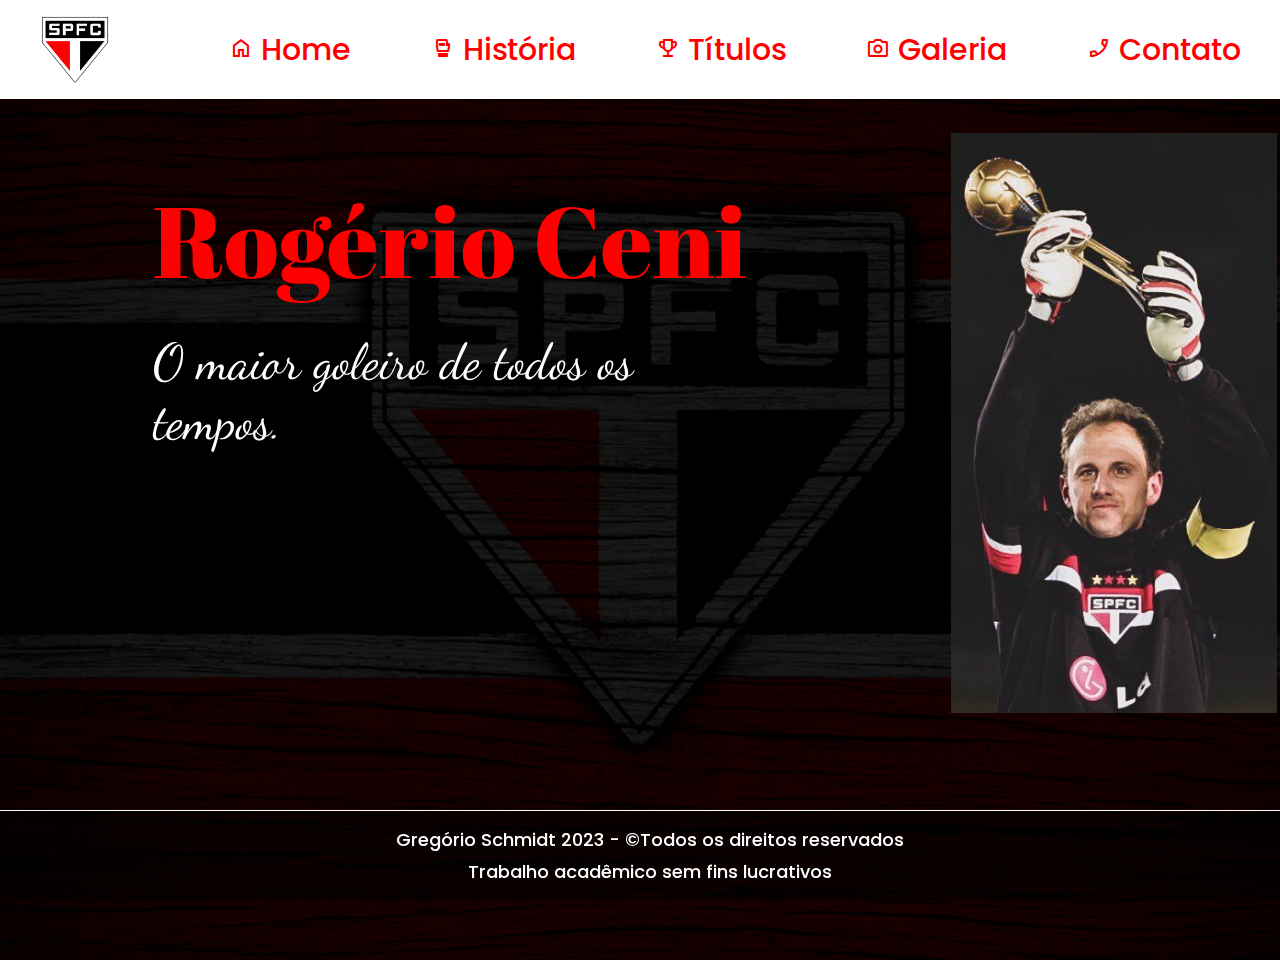
<file: index.html>
<!doctype html>
<html>
<head>
	<title>Home</title>
	<meta charset="utf-8">
	<link rel="icon" type="image/jpg" href="imagem/saopaulo.png">
	<link rel="stylesheet" href="style.css">
	<link rel="stylesheet" href="https://fonts.googleapis.com/css2?family=Material+Symbols+Outlined:opsz,wght,FILL,GRAD@20..48,100..700,0..1,-50..200" />
</head>
<body>
	<header>
		<nav>
			<img src="imagem/saopaulo.png" class="img">
				<ul class="atalhos">
					<li><a href="index.html"><i class="material-symbols-outlined">home</i> Home</a></li>
					<li><a href="historia.html"><i class="material-symbols-outlined">sports_mma</i> História</a></li>
					<li><a href="titulos.html"><i class="material-symbols-outlined">trophy</i> Títulos</a></li>
					<li><a href="galeria.html"><i class="material-symbols-outlined">photo_camera</i> Galeria</a></li>
					<li><a href="contato.html"><i class="material-symbols-outlined">phone_enabled</i> Contato</a></li>
				</ul>
		</nav>
		<table>
		<td>
		<div class="tit">
		Rogério Ceni
		</div>
		<br>
		<div class="text">
		O maior goleiro de todos os tempos.
		</div>
		</td>
		<td>
		<img src="imagem/rogeriohome.jpg" class="img2">
		</td>
		</table>
	</header>
	<footer>
    <p>Gregório Schmidt 2023 - &copyTodos os direitos reservados</p>
    <p>Trabalho acadêmico sem fins lucrativos</p>
	</footer>
</body>
</html>
</file>
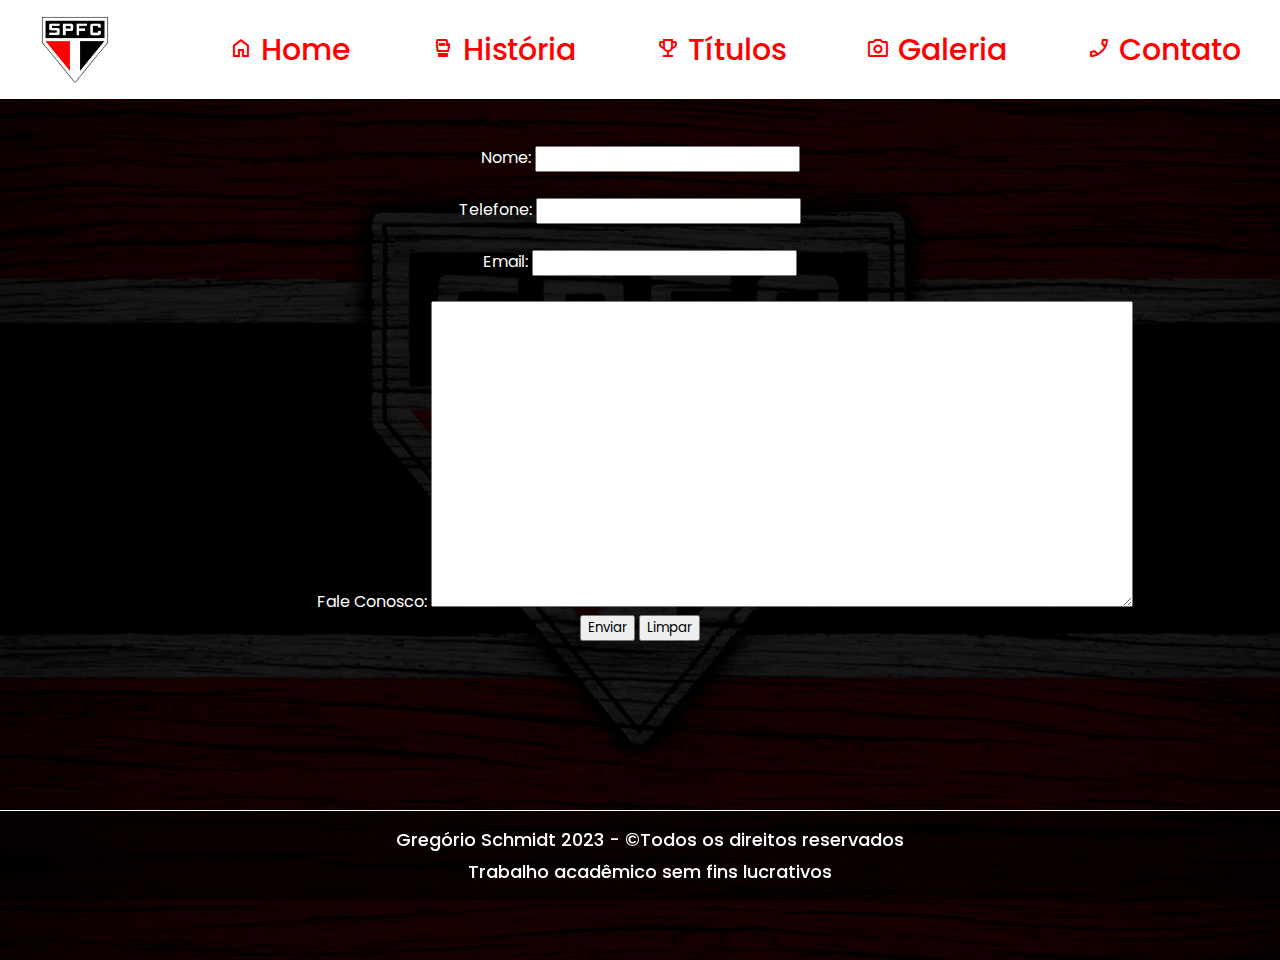
<file: contato.html>
<!doctype html>
<html>
<head>
	<title>Contato</title>
	<meta charset="utf-8">
	<link rel="icon" type="image/jpg" href="imagem/saopaulo.png">
	<link rel="stylesheet" href="style.css">
	<link rel="stylesheet" href="https://fonts.googleapis.com/css2?family=Material+Symbols+Outlined:opsz,wght,FILL,GRAD@20..48,100..700,0..1,-50..200" />
	<script language="javascript" type="text/javascript">
		function validar(){
		var email = contato.email.value;
		var fale = contato.fale.value;
		var nome = contato.nome.value;
		var telefone = contato.telefone.value;
		
		
		if (nome == ""){
			alert('Por favor, preencha o campo com o seu nome!');
			contato.nome.focus();
		return false;
		}
		
		if (telefone == ""){
			alert('Por favor, preencha o campo com o seu número de telefone!');
			contato.telefone.focus();
		return false;
		}
		
		if (email == ""){
			alert('Por favor, preencha o campo com o seu email!');
			contato.email.focus();
		return false;
		}
		
		if (fale == ""){
			alert('Por favor, escreva seu recado!');
			contato.fale.focus();
		return false;
		}
		}
	</script>
</head>
<body>
		<nav>
			<img src="imagem/saopaulo.png" class="img">
				<ul class="atalhos">
					<li><a href="index.html"><i class="material-symbols-outlined">home</i> Home</a></li>
					<li><a href="historia.html"><i class="material-symbols-outlined">sports_mma</i> História</a></li>
					<li><a href="titulos.html"><i class="material-symbols-outlined">trophy</i> Títulos</a></li>
					<li><a href="galeria.html"><i class="material-symbols-outlined">photo_camera</i> Galeria</a></li>
					<li><a href="contato.html"><i class="material-symbols-outlined">phone_enabled</i> Contato</a></li>
				</ul>
		</nav>
	<div class="tabela">
	<form name="contato" action="contatoconfirmado.html" method="get">
		<br>
		Nome: <input type="text" name="nome"><br><br>
		<span class="tel">Telefone: <input type="text" name="telefone"></span><br><br>
		Email: <input type="text" name="email"><br><br>
		<span class="fale">Fale Conosco: 
		 <textarea rows="15" cols="60" name="fale"></textarea> </span>
		<br>
		<input type="submit" onclick="return validar()" value="Enviar">
		<input type="reset" name="limpa" value="Limpar">
	</form>
	</div>
	<footer>
    <p>Gregório Schmidt 2023 - &copyTodos os direitos reservados</p>
    <p>Trabalho acadêmico sem fins lucrativos</p>
	</footer>
</body>
</html>
</file>
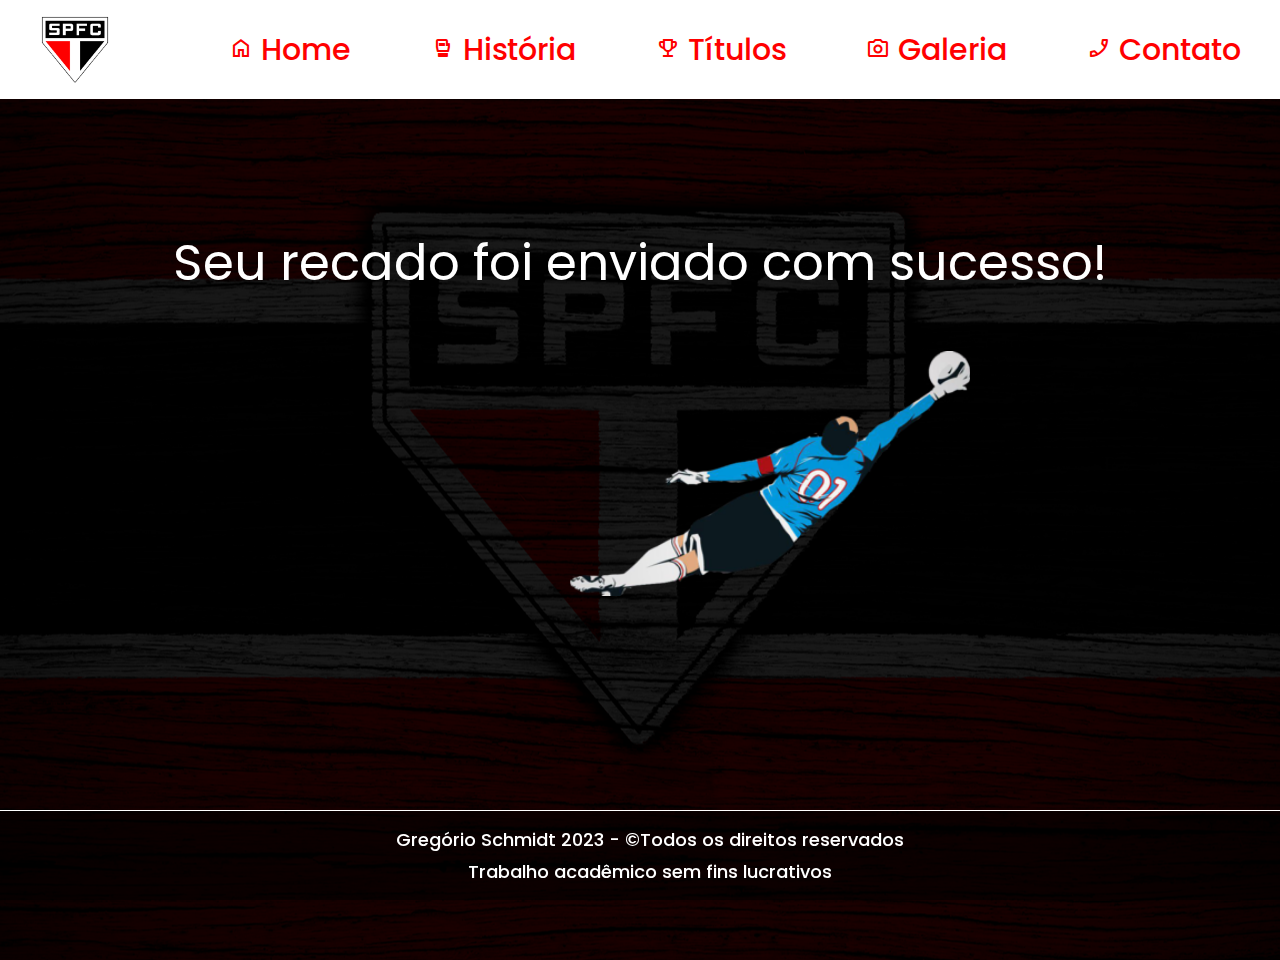
<file: contatoconfirmado.html>
<!doctype html>
<html>
<head>
	<title>Contato</title>
	<meta charset="utf-8">
	<link rel="icon" type="image/jpg" href="imagem/saopaulo.png">
	<link rel="stylesheet" href="style.css">
	<link rel="stylesheet" href="https://fonts.googleapis.com/css2?family=Material+Symbols+Outlined:opsz,wght,FILL,GRAD@20..48,100..700,0..1,-50..200" />
</head>
<body>
	<nav>
		<img src="imagem/saopaulo.png" class="img">
			<ul class="atalhos">
				<li><a href="index.html"><i class="material-symbols-outlined">home</i> Home</a></li>
				<li><a href="historia.html"><i class="material-symbols-outlined">sports_mma</i> História</a></li>
				<li><a href="titulos.html"><i class="material-symbols-outlined">trophy</i> Títulos</a></li>
				<li><a href="galeria.html"><i class="material-symbols-outlined">photo_camera</i> Galeria</a></li>
				<li><a href="contato.html"><i class="material-symbols-outlined">phone_enabled</i> Contato</a></li>
			</ul>
	</nav>
	<div class="textt">
	Seu recado foi enviado com sucesso!
	</div>
	<img src="imagem/rogeriodefesa.png" class="img3">
	<footer>
    <p>Gregório Schmidt 2023 - &copyTodos os direitos reservados</p>
    <p>Trabalho acadêmico sem fins lucrativos</p>
	</footer>
</body>
</html>
</file>
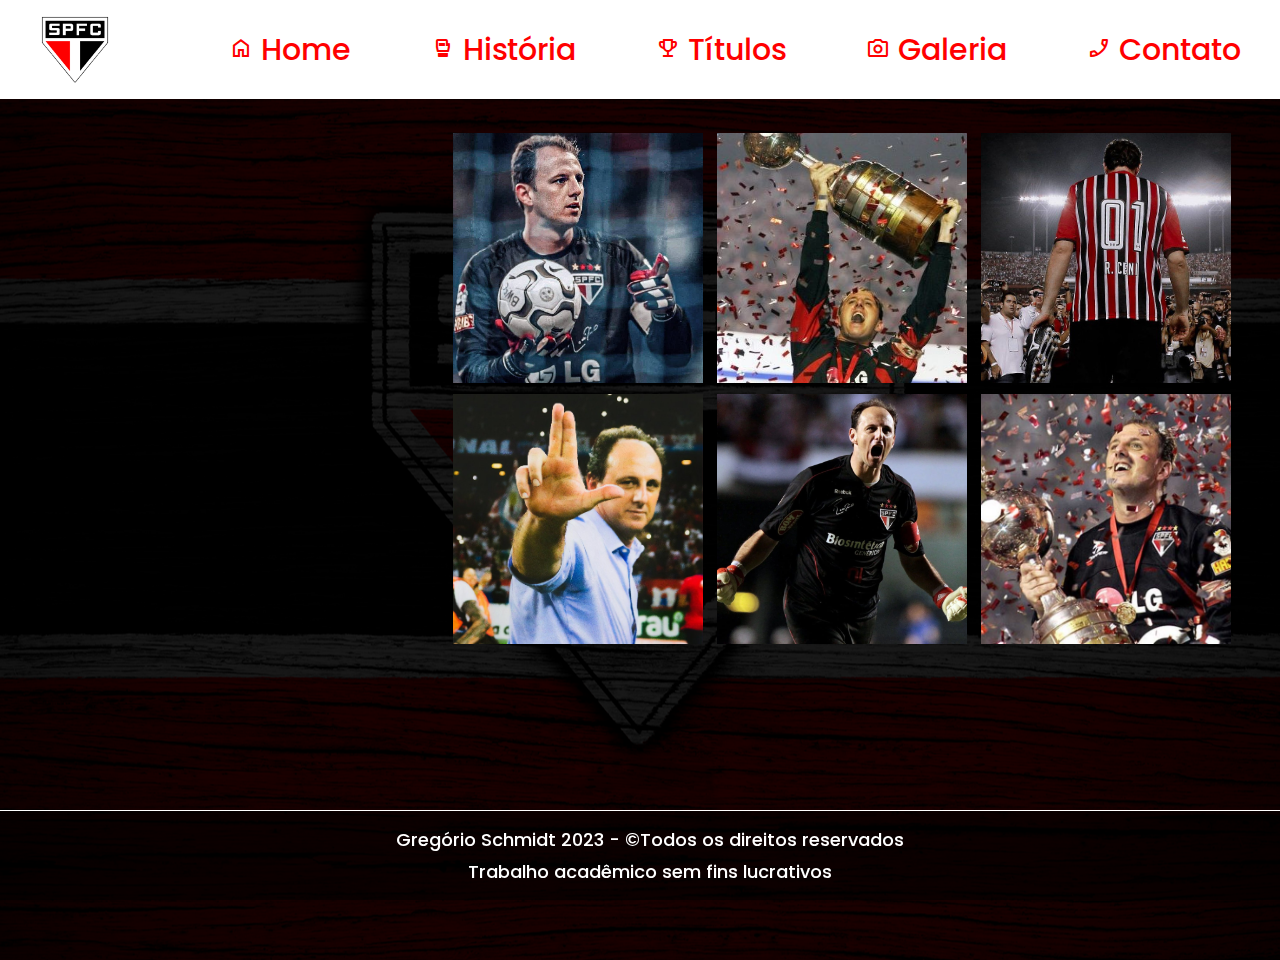
<file: galeria.html>
<!doctype html>
<html>
<head>
	<title>Galeria</title>
	<meta charset="utf-8">
	<link rel="icon" type="image/jpg" href="imagem/saopaulo.png">
	<link rel="stylesheet" href="style.css">
	<link rel="stylesheet" href="https://fonts.googleapis.com/css2?family=Material+Symbols+Outlined:opsz,wght,FILL,GRAD@20..48,100..700,0..1,-50..200" />
</head>
<body>
		<nav>
			<img src="imagem/saopaulo.png" class="img">
				<ul class="atalhos">
					<li><a href="index.html"><i class="material-symbols-outlined">home</i> Home</a></li>
					<li><a href="historia.html"><i class="material-symbols-outlined">sports_mma</i> História</a></li>
					<li><a href="titulos.html"><i class="material-symbols-outlined">trophy</i> Títulos</a></li>
					<li><a href="galeria.html"><i class="material-symbols-outlined">photo_camera</i> Galeria</a></li>
					<li><a href="contato.html"><i class="material-symbols-outlined">phone_enabled</i> Contato</a></li>
				</ul>
		</nav>
	<table class="imagens">
	<tr>
	<td><img src="imagem/rogerioceni1.jpg" width="250" height="250" class="r1"></td>
	<td><img src="imagem/rogerioceni2.jpg" width="250" height="250" class="r2"></td>
	<td><img src="imagem/rogerioceni3.jpg" width="250" height="250" class="r3"></td>
	</tr>
	<tr>
	<td><img src="imagem/rogerioceni4.jpg" width="250" height="250" class="r4"></td>
	<td><img src="imagem/rogerioceni5.jpg" width="250" height="250" class="r5"></td>
	<td><img src="imagem/rogerioceni6.jpg" width="250" height="250" class="r6"></td>
	</tr>
	</table>
	<footer>
    <p>Gregório Schmidt 2023 - &copyTodos os direitos reservados</p>
    <p>Trabalho acadêmico sem fins lucrativos</p>
	</footer>
</body>
</html>
</file>
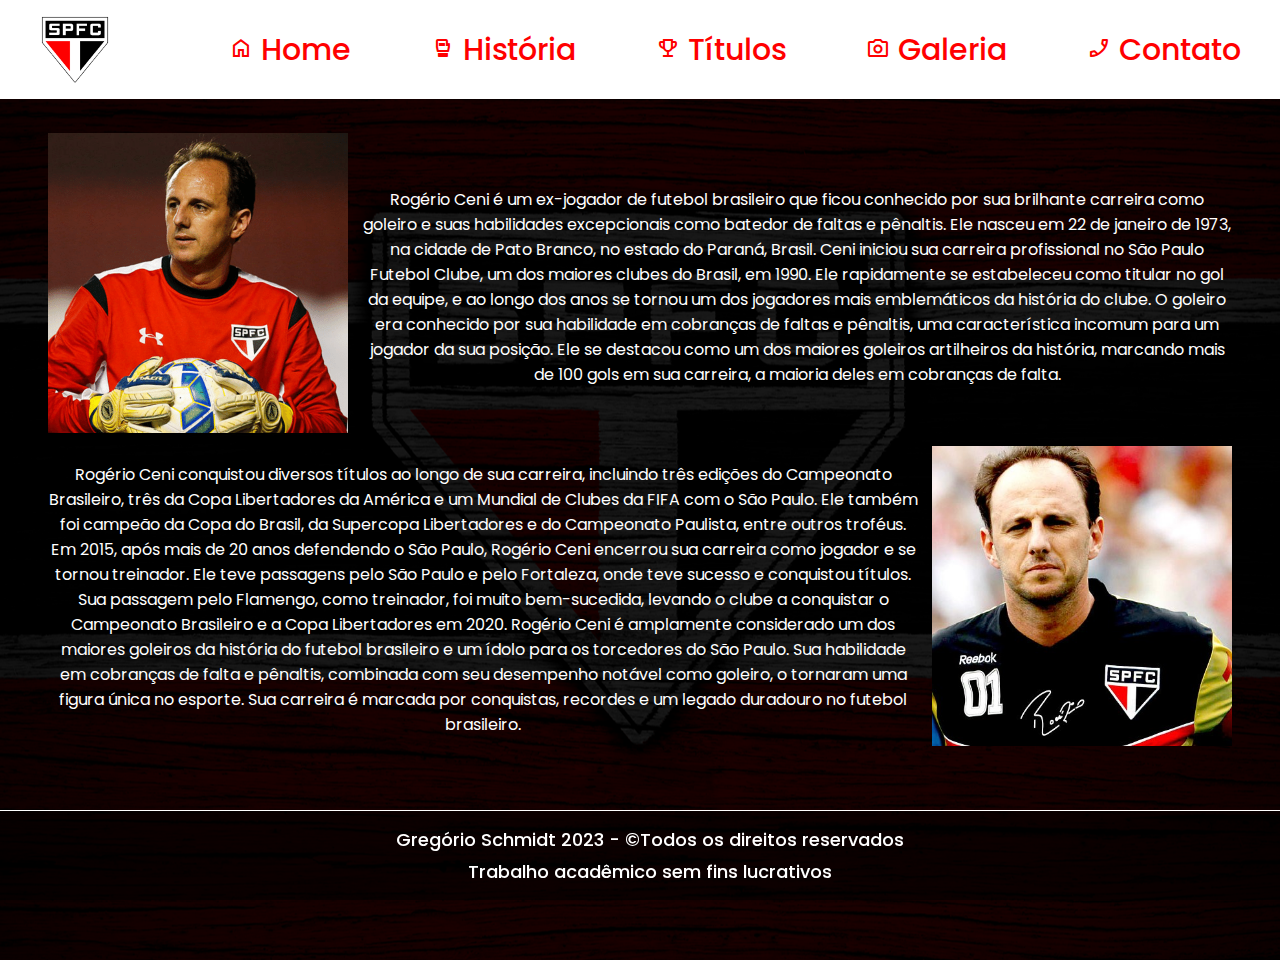
<file: historia.html>
<!doctype html>
<html>
<head>
	<title>História</title>
	<meta charset="utf-8">
	<link rel="icon" type="image/jpg" href="imagem/saopaulo.png">
	<link rel="stylesheet" href="style.css">
	<link rel="stylesheet" href="https://fonts.googleapis.com/css2?family=Material+Symbols+Outlined:opsz,wght,FILL,GRAD@20..48,100..700,0..1,-50..200" />
</head>
<body>
		<nav>
			<img src="imagem/saopaulo.png" class="img">
				<ul class="atalhos">
					<li><a href="index.html"><i class="material-symbols-outlined">home</i> Home</a></li>
					<li><a href="historia.html"><i class="material-symbols-outlined">sports_mma</i> História</a></li>
					<li><a href="titulos.html"><i class="material-symbols-outlined">trophy</i> Títulos</a></li>
					<li><a href="galeria.html"><i class="material-symbols-outlined">photo_camera</i> Galeria</a></li>
					<li><a href="contato.html"><i class="material-symbols-outlined">phone_enabled</i> Contato</a></li>
				</ul>
		</nav>
	<table class="tabelahist">
	<tr>
	<td>
	<img src="imagem/rogeriohist1.png" class="img1hist">
	</td>
	<td>
	Rogério Ceni é um ex-jogador de futebol brasileiro que ficou conhecido por sua brilhante carreira como goleiro e suas habilidades excepcionais como batedor de faltas e pênaltis. Ele nasceu em 22 de janeiro de 1973, na cidade de Pato Branco, no estado do Paraná, Brasil.

Ceni iniciou sua carreira profissional no São Paulo Futebol Clube, um dos maiores clubes do Brasil, em 1990. Ele rapidamente se estabeleceu como titular no gol da equipe, e ao longo dos anos se tornou um dos jogadores mais emblemáticos da história do clube.

O goleiro era conhecido por sua habilidade em cobranças de faltas e pênaltis, uma característica incomum para um jogador da sua posição. Ele se destacou como um dos maiores goleiros artilheiros da história, marcando mais de 100 gols em sua carreira, a maioria deles em cobranças de falta.
	</td>
	</tr>
	</table>
	<table class="tabelahist2">
	<tr>
	<td>
	Rogério Ceni conquistou diversos títulos ao longo de sua carreira, incluindo três edições do Campeonato Brasileiro, três da Copa Libertadores da América e um Mundial de Clubes da FIFA com o São Paulo. Ele também foi campeão da Copa do Brasil, da Supercopa Libertadores e do Campeonato Paulista, entre outros troféus.

Em 2015, após mais de 20 anos defendendo o São Paulo, Rogério Ceni encerrou sua carreira como jogador e se tornou treinador. Ele teve passagens pelo São Paulo e pelo Fortaleza, onde teve sucesso e conquistou títulos. Sua passagem pelo Flamengo, como treinador, foi muito bem-sucedida, levando o clube a conquistar o Campeonato Brasileiro e a Copa Libertadores em 2020.

Rogério Ceni é amplamente considerado um dos maiores goleiros da história do futebol brasileiro e um ídolo para os torcedores do São Paulo. Sua habilidade em cobranças de falta e pênaltis, combinada com seu desempenho notável como goleiro, o tornaram uma figura única no esporte. Sua carreira é marcada por conquistas, recordes e um legado duradouro no futebol brasileiro.
	</td>
	<td>
	<img src="imagem/rogeriohist2.jpg" class="img2hist">
	</td>
	</tr>
	</table>
	<footer>
    <p>Gregório Schmidt 2023 - &copyTodos os direitos reservados</p>
    <p>Trabalho acadêmico sem fins lucrativos</p>
	</footer>
</body>
</html>
</file>
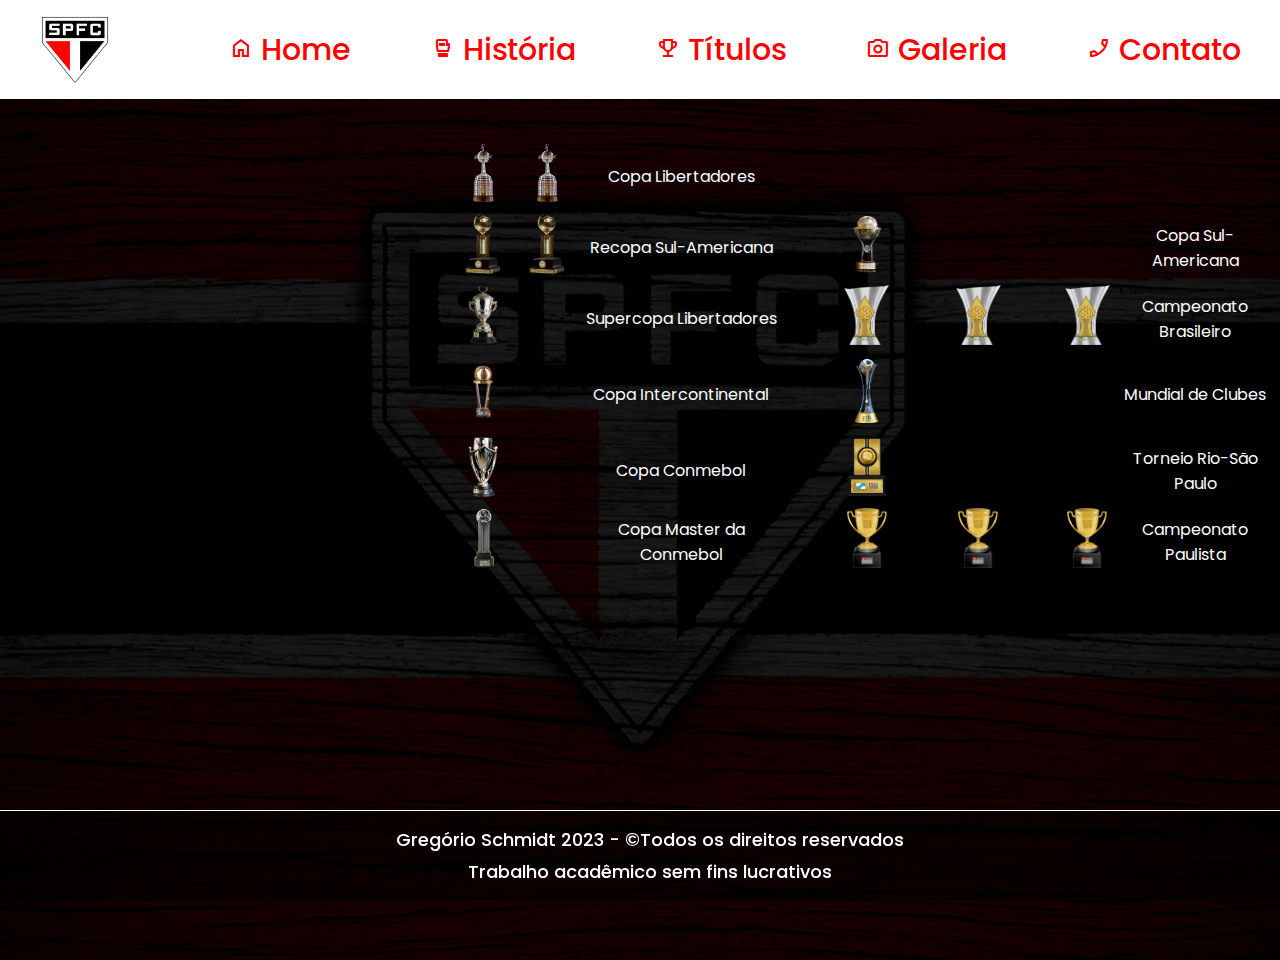
<file: titulos.html>
<!doctype html>
<html>
<head>
	<title>Títulos</title>
	<meta charset="utf-8">
	<link rel="icon" type="image/jpg" href="imagem/saopaulo.png">
	<link rel="stylesheet" href="style.css">
	<link rel="stylesheet" href="https://fonts.googleapis.com/css2?family=Material+Symbols+Outlined:opsz,wght,FILL,GRAD@20..48,100..700,0..1,-50..200" />
</head>
<body>
		<nav>
			<img src="imagem/saopaulo.png" class="img">
				<ul class="atalhos">
					<li><a href="index.html"><i class="material-symbols-outlined">home</i> Home</a></li>
					<li><a href="historia.html"><i class="material-symbols-outlined">sports_mma</i> História</a></li>
					<li><a href="titulos.html"><i class="material-symbols-outlined">trophy</i> Títulos</a></li>
					<li><a href="galeria.html"><i class="material-symbols-outlined">photo_camera</i> Galeria</a></li>
					<li><a href="contato.html"><i class="material-symbols-outlined">phone_enabled</i> Contato</a></li>
				</ul>
		</nav>
	<table class="titulos">
	<tr>
	<td><img src="imagem/liberta.png" width="25" height="60" class="t1"></td>
	<td><img src="imagem/liberta.png" width="25" height="60" class="t1"></td>
	<td></td>
	<td> Copa Libertadores</td>
	</tr>
	<tr>
	<td><img src="imagem/recopa.png" width="60" height="60" class="t1"></td>
	<td><img src="imagem/recopa.png" width="60" height="60" class="t1"></td>
	<td></td>
	<td> Recopa Sul-Americana</td>
	<td><img src="imagem/sula.png" width="32" height="60" class="t2"></td>
	<td></td>
	<td></td>
	<td> Copa Sul-Americana</td>
	<tr>
	<td><img src="imagem/supercopa.png" width="30" height="60" class="t1"></td>
	<td></td>
	<td></td>
	<td> Supercopa Libertadores</td>
	<td><img src="imagem/brasa.png" width="45" height="60" class="t2"></td>
	<td><img src="imagem/brasa.png" width="45" height="60" class="t2"></td>
	<td><img src="imagem/brasa.png" width="45" height="60" class="t2"></td>
	<td> Campeonato Brasileiro</td>
	<tr>
	<td><img src="imagem/inter.png" width="60" height="60" class="t1"></td>
	<td></td>
	<td></td>
	<td> Copa Intercontinental</td>
	<td><img src="imagem/mundial.png" width="50" height="70" class="t2"></td>
	<td></td>
	<td></td>
	<td> Mundial de Clubes</td>
	<tr>
	<td><img src="imagem/conmebol.png" width="30" height="60" class="t1"></td>
	<td></td>
	<td></td>
	<td> Copa Conmebol</td>
	<td><img src="imagem/rjsp.png" width="40" height="60" class="t2"></td>
	<td></td>
	<td></td>
	<td> Torneio Rio-São Paulo</td>
	<tr>
	<td><img src="imagem/masterc.png" width="60" height="60" class="t1"></td>
	<td></td>
	<td></td>
	<td> Copa Master da Conmebol</td>
	<td><img src="imagem/paulista.png" width="40" height="60" class="t2"></td>
	<td><img src="imagem/paulista.png" width="40" height="60" class="t2"></td>
	<td><img src="imagem/paulista.png" width="40" height="60" class="t2"></td>
	<td> Campeonato Paulista</td>
	</tr>
	</table>
	<footer>
    <p>Gregório Schmidt 2023 - &copyTodos os direitos reservados</p>
    <p>Trabalho acadêmico sem fins lucrativos</p>
	</footer>
</body>
</html>
</file>
<file: style.css>
@import url('https://fonts.googleapis.com/css2?family=Poppins:ital,wght@0,400;0,500;0,600;0,700;0,800;0,900;1,400;1,500;1,600;1,700;1,800;1,900&display=swap');
@import url('https://fonts.googleapis.com/css2?family=Abril+Fatface&display=swap');
@import url('https://fonts.googleapis.com/css2?family=Dancing+Script&display=swap');

*{
	font-family: "Poppins";
}

body{
	list-style: none;
	margin: 0;
	padding: 0;
	overflow: hidden;
	background-image: url(imagem/fundo.png);
	background-position: center;
	position: relative;
    min-height: 100vh;
    margin: 0;
    padding-bottom: 60px; /* Altura do rodapé */
}

.atalhos a{
	margin-top: 10px;
	align-items: center;
	justify-content: center;
	text-align: center;
	text-decoration: none;
	color: red;
	font-size: 30px;
	font-weight: 500;
}

.atalhos a:hover{
	color: #000;
	transition: 0.5s;
}

.atalhos{
	display: flex;
	align-items: center;
	list-style: none;
	gap: 5rem;
}

nav{
	display: flex;
	list-style: none;
	align-items: center;
	background: #fff;
	height: 11vh;
	position: fixed;
	width: 100%;
	justify-content: space-around;
}

.atalhos-campo {
	height: 10vh;
	width: 100%;
	background-color: #fff;
}

.img{
	height:70px;
	width:70px;
}

.img:hover{
	transform: scale(1.2);
	transition: 0.5s;
	cursor: pointer;
}

footer {
	border-top: 1px solid #fff;
    position: fixed;
    bottom: 0;
    left: 0;
    width: 100%;
    background-color: rgba(0, 0, 0, 0.5);
	padding: 10px;
    text-align: center;
    font-size: 18px;
    font-weight: 500;
    color: #fff;
}

footer p {
    margin: 5px 0;
}

.img2{
	margin-top: 130px;
	margin-left: 200px;
	height: 580px;
	width:326px;
}

.tit{
	font-family: "Abril Fatface";
	font-size: 100px;
	color: red;
	margin-left: 150px;
}

.text{
	font-family: "Dancing Script";
	font-size: 50px;
	color: #fff;
	margin-bottom: 100px;
	margin-left: 150px;
}

.tabela{
	padding-top:120px;
	color:#fff;
	align-items: center;
	justify-content: center;
	text-align: center;
}

.fale{
	padding-left: 170px;
}

.tel{
	padding-right: 20px;
}

.textt{
	font-family: "Poppins";
	font-size: 50px;
	color: #fff;
	padding-top: 25vh;
	text-align: center;
}

.img3{
	margin-left: 570px;
	padding-top: 50px;
	height: 245px;
	width: 400px;
}

.img3:hover{
	transform: scale(1.2);
	transition: 0.5s;
	cursor: pointer;
}

.imagens{
	padding-top: 130px;
	text-align: center;
	margin-left: 50vh;
}

.r2{
	padding-right: 10px;
	margin-left: 10px;
}

.titulos{
	padding-top: 140px;
	text-align: center;
	margin-left: 50vh;
	color: #fff;
}

.t2{
	margin-left: 60px;
}

.t1:hover{
	transform: scale(1.2);
	transition: 0.5s;
	cursor: pointer;
}

.t2:hover{
	transform: scale(1.2);
	transition: 0.5s;
	cursor: pointer;
}

.tabelahist{
	padding-top: 130px;
	text-align: center;
	margin-left: 5vh;
	margin-right: 5vh;
	color: #fff;
}

.tabelahist2{
	text-align: center;
	margin-left: 5vh;
	margin-right: 5vh;
	color: #fff;
}

.img1hist{
	margin-right: 10px;
	height: 300px;
	width: 300px;
}

.img2hist{
	margin-left: 10px;
	height: 300px;
	width: 300px;
}

.img1hist:hover {
	border-radius: 50%;
	transition: 0.5s;
	cursor: pointer;
}
  
.img2hist:hover {
	border-radius: 50%;
	transition: 0.5s;
	cursor: pointer;
}
</file>
